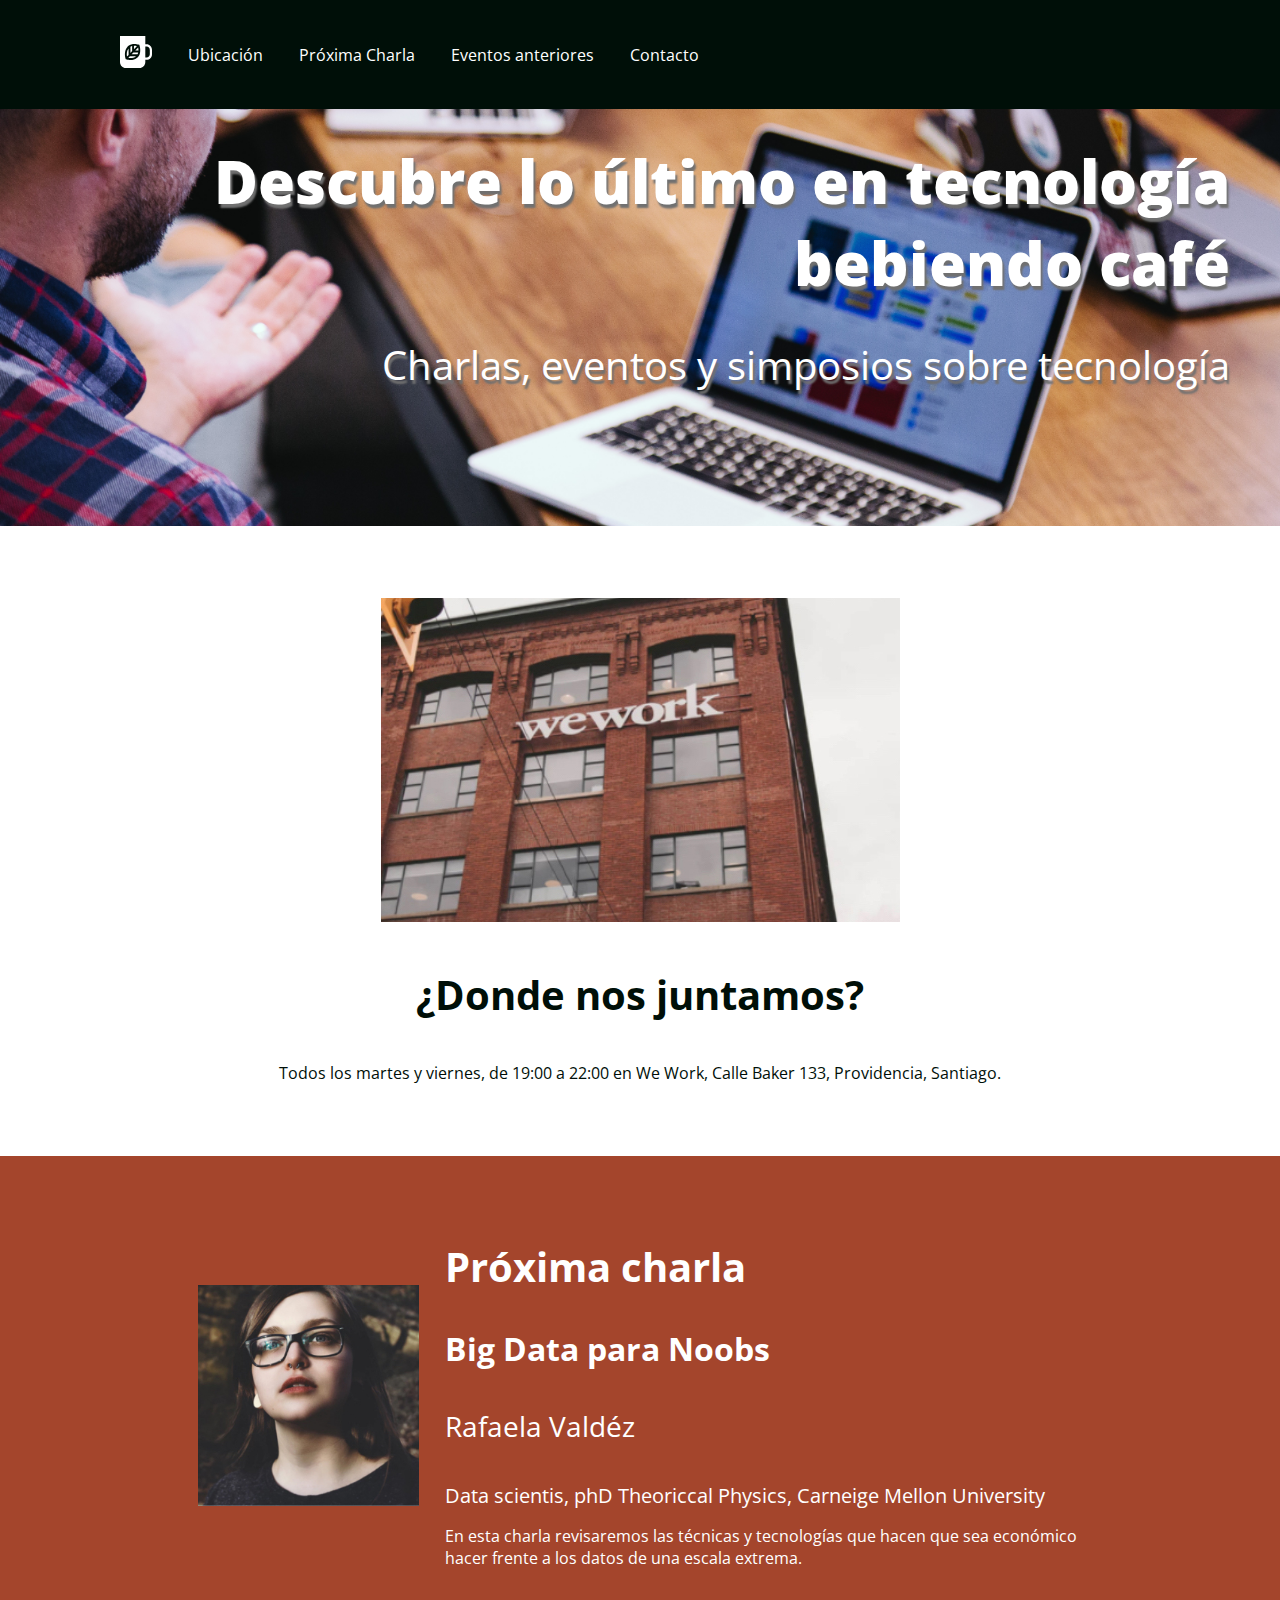
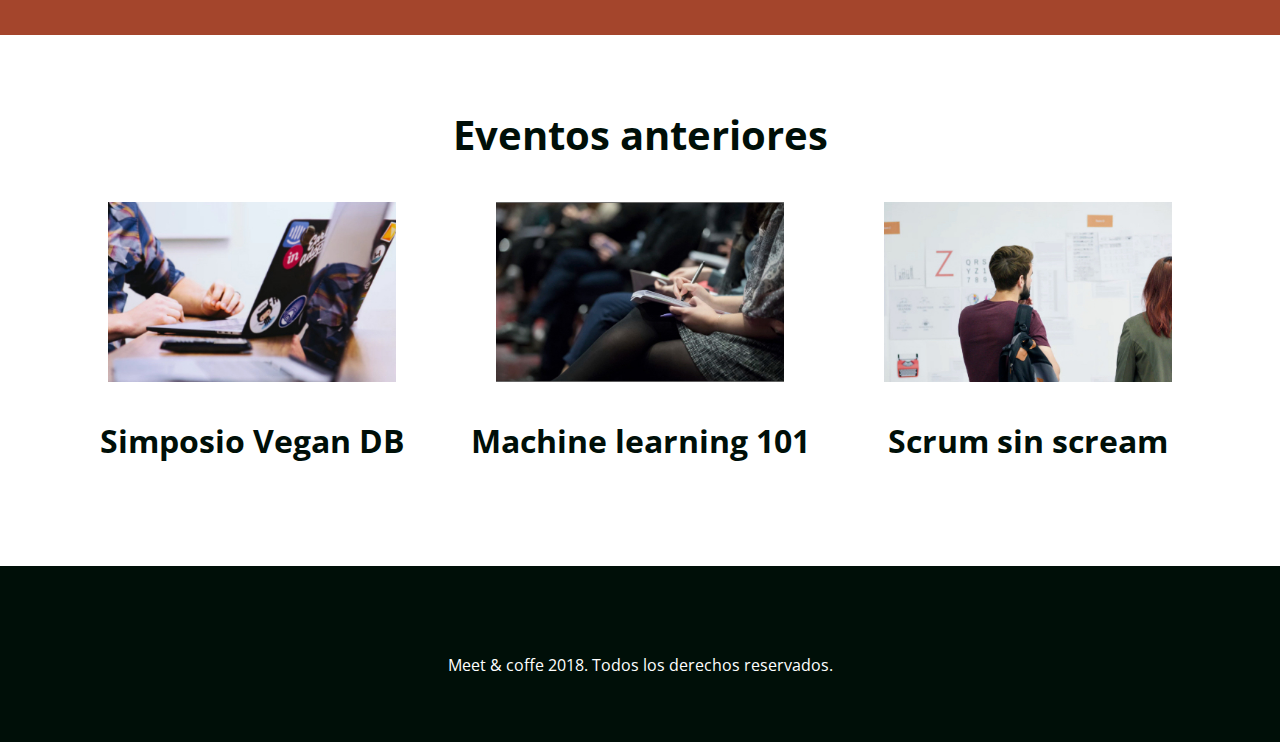
<file: index.html>
<!DOCTYPE html>
<html>

<head>
    <title>Meet & Coffee</title>
    <link rel="shortcut icon" type="image/png" href="./assets/img/favicon.png" />
    <meta charset="utf-8">
    <meta name="author" content="Dafne Godoy Herrera">
    <meta name="description" content="Comparte tus conocimientos tomando café">
    <meta name="keywords" content="charlas, eventos, simposios, tecnología, co-work">
    <link href="https://fonts.googleapis.com/css?family=Open+Sans:400,700,800" rel="stylesheet">
    <link rel="stylesheet" href="https://use.fontawesome.com/releases/v5.6.3/css/all.css"
        integrity="sha384-UHRtZLI+pbxtHCWp1t77Bi1L4ZtiqrqD80Kn4Z8NTSRyMA2Fd33n5dQ8lWUE00s/" crossorigin="anonymous">
    <link rel="stylesheet" href="./assets/css/style.css">
 
</head>

<body>
    <nav class="oscuro">
        <ul>
            <li class="icono"><a href="#inicio">
                    <svg xmlns="http://www.w3.org/2000/svg" viewBox="0 0 44 44">
                        <path
                            d="M11.8 26l-2.2 2.3c-.5-2.9-.7-7.5 2.2-11.2V26zm-.4 4.1c2.7.5 7.2.7 10.6-2.3h-8.5l-2.1 2.3zm5.3-16.2c-.8.2-1.7.5-2.4.9v8.5l2.4-2.6v-6.8zm2.5-.3v4.6l4-4.2c-1.1-.3-2.5-.5-4-.4zM16 25.2h8.1c.4-.8.7-1.7.9-2.6h-6.6L16 25.2zm28-6.1V25c0 4.3-3.3 7.8-7.4 7.8h-1.8v2.9c0 4.6-3.6 8.3-7.9 8.3h-19C3.6 44 0 40.3 0 35.7V0h34.8v11.4h1.8c4.1 0 7.4 3.5 7.4 7.7zm-16.2.9c.1-2.6-.4-5-.8-6.4-.2-.9-.4-1.4-.4-1.4s-.5-.2-1.4-.4c-1.4-.4-3.6-.9-6.1-.8-.8 0-1.7.1-2.5.3-.8.2-1.6.4-2.4.7-.9.4-1.7.8-2.5 1.5-.6.5-1.1 1-1.6 1.6-4.5 5.4-3.4 12.5-2.6 15.5.2.9.4 1.4.4 1.4s.5.2 1.4.4c2.8.8 9.6 2 14.7-2.7.6-.5 1.1-1.1 1.5-1.7.6-.8 1-1.7 1.4-2.6.3-.8.5-1.7.7-2.6.1-1.1.2-1.9.2-2.8zm13.2-.9c0-2.6-2-4.6-4.4-4.6h-1.8v15.1h1.8c2.4 0 4.4-2.1 4.4-4.6v-5.9zM21 20h4.4c0-1.6-.1-3-.4-4.2L21 20z" />
                    </svg>
                </a></li>
            <li><a href="#ubicacion">Ubicación</a></li>
            <li><a href="#proxima-charla">Próxima Charla</a> </li>
            <li><a href="#eventos">Eventos anteriores</a></li>
            <li><a href="#contacto">Contacto</a></li>
        </ul>
    </nav>
    <header id="inicio" class="hero-section">
        <h1>Descubre lo último en tecnología bebiendo café</h1>
        <h2 class="subtitulo">Charlas, eventos y simposios sobre tecnología</h2>
    </header>
    <section id="ubicacion">
        <img src="assets/img/we-work.jpg" alt="We work location">
        <h2>¿Donde nos juntamos?</h2>
        <p>Todos los martes y viernes, de 19:00 a 22:00 en We Work, Calle Baker 133, Providencia,
            Santiago.</p>
    </section>
    <section id="proxima-charla" class="sweet-brown">
        <div class="centrado">
            <img src="assets/img/speaker.jpg" alt="speaker" class="charla-speaker">
            <div class="charla-texto">
                <h2>Próxima charla</h2>
                <h3>Big Data para Noobs</h3>
                <h4>Rafaela Valdéz</h4>
                <h5>Data scientis, phD Theoriccal Physics, Carneige Mellon University</h5>
                <p>En esta charla revisaremos las técnicas y tecnologías que hacen que sea económico hacer
                    frente a los datos de una escala extrema.</p>
            </div>
        </div>
    </section>
    <section id="eventos">
        <h2>Eventos anteriores</h2>
        <article class="evento">
            <a href="./evento01.html"> <img src="assets/img/simposio-vegan.jpg" alt="Events simposio vegan">
            </a>
            <a id="simposio" href="./evento01.html">
                <h3>Simposio Vegan DB</h3>
            </a>
        </article>
        <article class="evento">
            <img src="assets/img/machine-learning.jpg" alt="machine-learning">
            <h3>Machine learning 101</h3>
        </article>
        <article class="evento">
            <img src="assets/img/scrum-sin-scream.jpg" alt="scrum-sin-scream">
            <h3>Scrum sin scream</h3>
        </article>
    </section>
    <footer id="contacto" class="oscuro">
        <a href="https://github.com"><i class="fab fa-github-square fa-5x"></i></a>
        <a href="https://twitter.com"><i class="fab fa-twitter-square fa-5x"></i></a>
        <a href="https://www.linkedin.com"><i class="fab fa-linkedin fa-5x"></i></a>
        <p>Meet & coffe 2018. Todos los derechos reservados.</p>
    </footer>
</body>

</html>
</file>
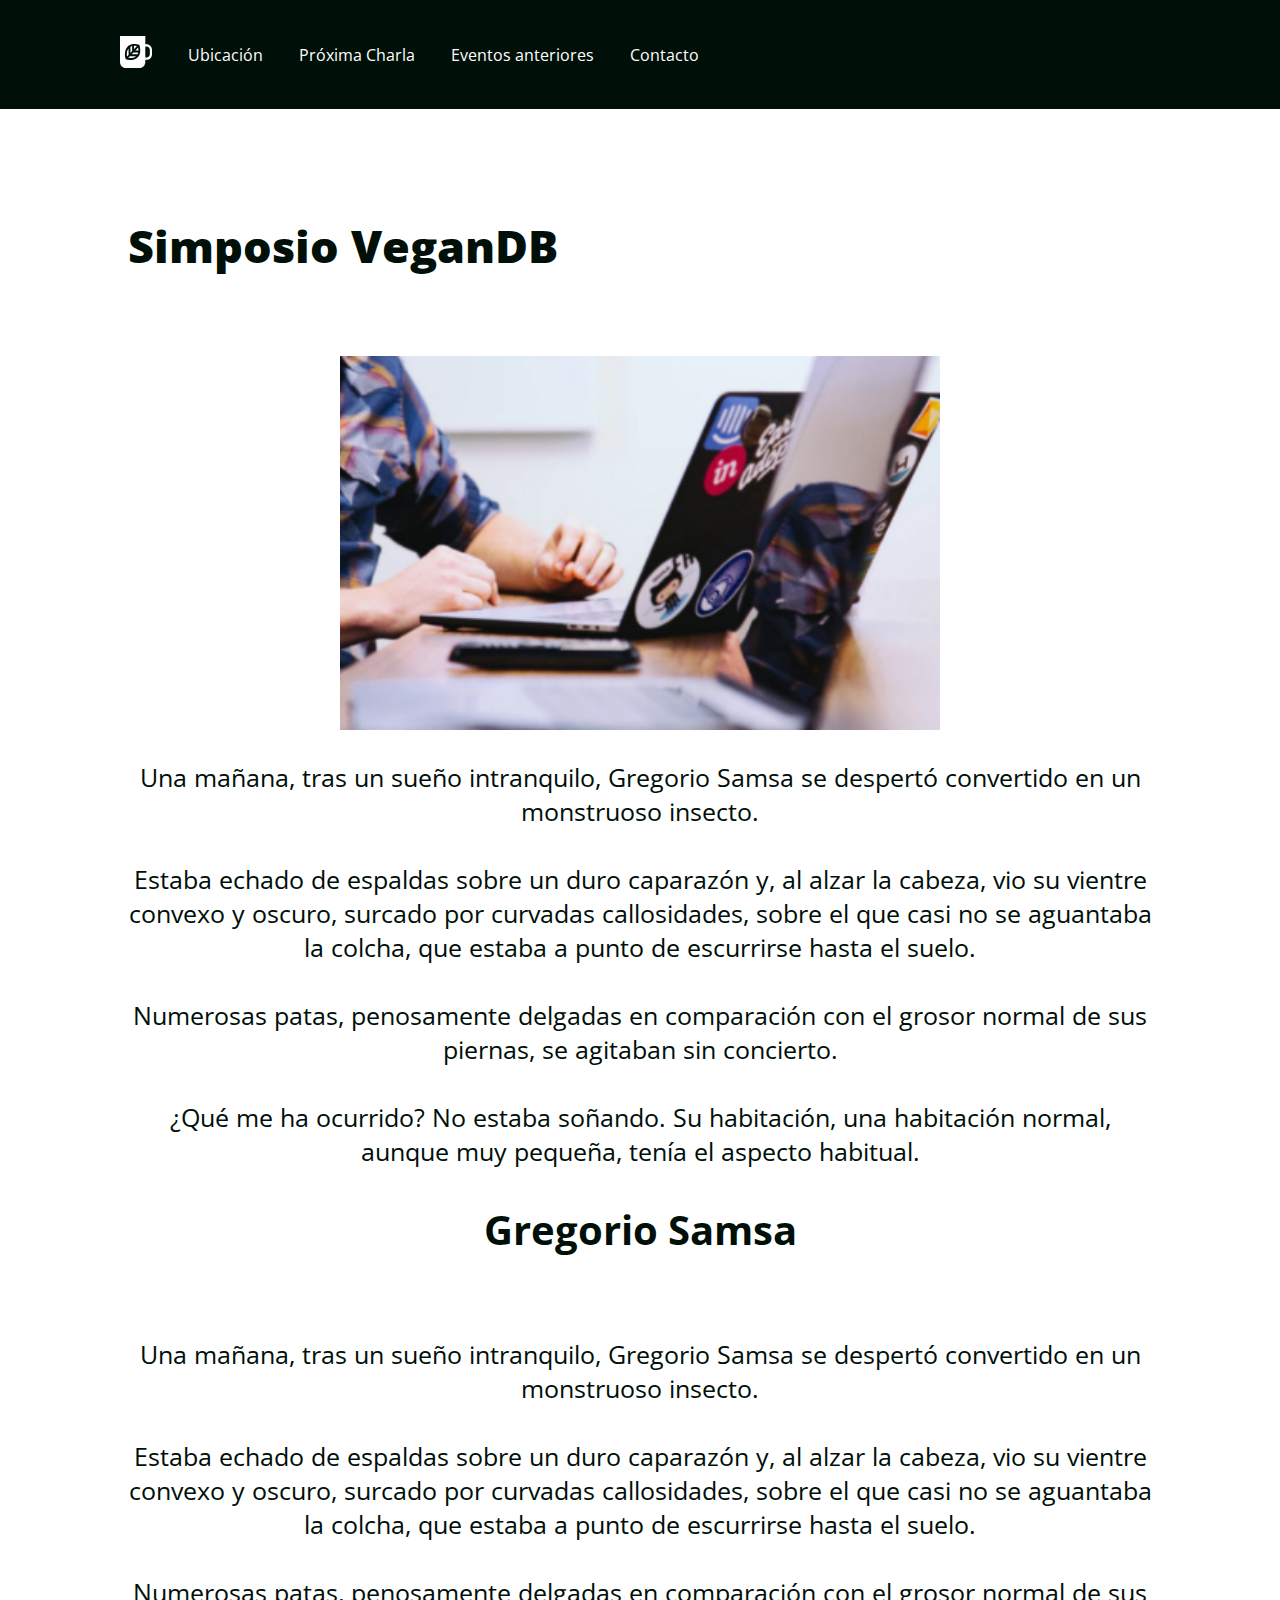
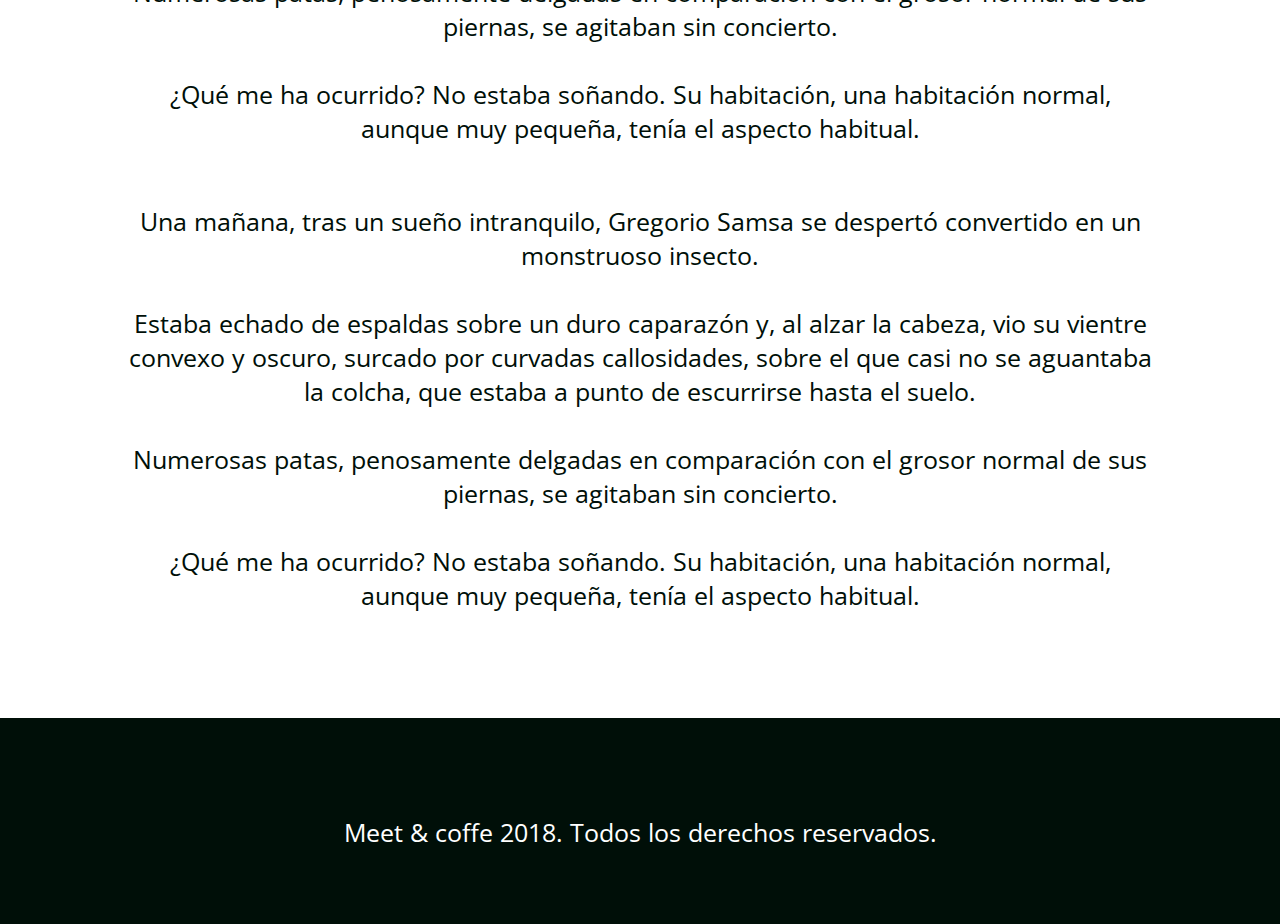
<file: evento01.html>
<!DOCTYPE html>
<html lang="es">

<head>

    <link rel="shortcut icon" type="image/png" href="./assets/img/favicon.png" />
    <meta charset="UTF-8">
    <meta name="viewport" content="width=device-width, initial-scale=1.0">
    <link href="https://fonts.googleapis.com/css?family=Open+Sans:400,700,800" rel="stylesheet">
    <link rel="stylesheet" href="https://use.fontawesome.com/releases/v5.6.3/css/all.css"
        integrity="sha384-UHRtZLI+pbxtHCWp1t77Bi1L4ZtiqrqD80Kn4Z8NTSRyMA2Fd33n5dQ8lWUE00s/" crossorigin="anonymous">
    <link rel="stylesheet" href="./assets/css/evento01.css">

    <title>Simposio VeganDB</title>
</head>

<body>

    <!-- barra navbar -->
    <nav class="oscuro">
        <ul>
            <li class="icono"><a href="/index.html">
                    <svg xmlns="http://www.w3.org/2000/svg" viewBox="0 0 44 44">
                        <path
                            d="M11.8 26l-2.2 2.3c-.5-2.9-.7-7.5 2.2-11.2V26zm-.4 4.1c2.7.5 7.2.7 10.6-2.3h-8.5l-2.1 2.3zm5.3-16.2c-.8.2-1.7.5-2.4.9v8.5l2.4-2.6v-6.8zm2.5-.3v4.6l4-4.2c-1.1-.3-2.5-.5-4-.4zM16 25.2h8.1c.4-.8.7-1.7.9-2.6h-6.6L16 25.2zm28-6.1V25c0 4.3-3.3 7.8-7.4 7.8h-1.8v2.9c0 4.6-3.6 8.3-7.9 8.3h-19C3.6 44 0 40.3 0 35.7V0h34.8v11.4h1.8c4.1 0 7.4 3.5 7.4 7.7zm-16.2.9c.1-2.6-.4-5-.8-6.4-.2-.9-.4-1.4-.4-1.4s-.5-.2-1.4-.4c-1.4-.4-3.6-.9-6.1-.8-.8 0-1.7.1-2.5.3-.8.2-1.6.4-2.4.7-.9.4-1.7.8-2.5 1.5-.6.5-1.1 1-1.6 1.6-4.5 5.4-3.4 12.5-2.6 15.5.2.9.4 1.4.4 1.4s.5.2 1.4.4c2.8.8 9.6 2 14.7-2.7.6-.5 1.1-1.1 1.5-1.7.6-.8 1-1.7 1.4-2.6.3-.8.5-1.7.7-2.6.1-1.1.2-1.9.2-2.8zm13.2-.9c0-2.6-2-4.6-4.4-4.6h-1.8v15.1h1.8c2.4 0 4.4-2.1 4.4-4.6v-5.9zM21 20h4.4c0-1.6-.1-3-.4-4.2L21 20z" />
                    </svg>
                </a></li>
            <li><a href="/index.html#ubicacion">Ubicación</a></li>
            <li><a href="/index.html#proxima-charla">Próxima Charla</a> </li>
            <li><a href="/index.html#eventos">Eventos anteriores</a></li>
            <li><a href="/index.html#contacto">Contacto</a></li>
        </ul>
    </nav>

    <div class="contenido">
        <!-- Main -->
        <main>
            <h1 class="titulosimposio"> Simposio VeganDB</h1>
            <img src="./assets/img/simposio-vegan.jpg" alt="imagen simposio" class="imgSimposio">
            <p>Una mañana, tras un sueño intranquilo, Gregorio Samsa se despertó convertido en un monstruoso insecto.
                <br> <br>
                Estaba echado de espaldas sobre un duro caparazón y, al alzar la cabeza, vio su vientre convexo y
                oscuro, surcado por curvadas callosidades, sobre el que casi no se aguantaba la colcha, que estaba a
                punto de escurrirse hasta el suelo. <br> <br>
                Numerosas patas, penosamente delgadas en comparación con el grosor
                normal de sus piernas, se agitaban sin concierto. <br> <br> ¿Qué me ha ocurrido? No estaba soñando. Su
                habitación,
                una habitación normal, aunque muy pequeña, tenía el aspecto habitual. <br>
            </p>

            <h2>Gregorio Samsa </h2> <br>
            <p>Una mañana, tras un sueño intranquilo, Gregorio Samsa se despertó convertido en un monstruoso insecto.
                <br> <br>
                Estaba echado de espaldas sobre un duro caparazón y, al alzar la cabeza, vio su vientre convexo y
                oscuro, surcado por curvadas callosidades, sobre el que casi no se aguantaba la colcha, que estaba a
                punto de escurrirse hasta el suelo. <br> <br> Numerosas patas, penosamente delgadas en comparación con
                el grosor
                normal de sus piernas, se agitaban sin concierto. <br> <br> ¿Qué me ha ocurrido? No estaba soñando. Su
                habitación,
                una habitación normal, aunque muy pequeña, tenía el aspecto habitual. <br><br>
            </p>
            <p>Una mañana, tras un sueño intranquilo, Gregorio Samsa se despertó convertido en un monstruoso insecto.
                <br> <br>
                Estaba echado de espaldas sobre un duro caparazón y, al alzar la cabeza, vio su vientre convexo y
                oscuro, surcado por curvadas callosidades, sobre el que casi no se aguantaba la colcha, que estaba a
                punto de escurrirse hasta el suelo. <br> <br> Numerosas patas, penosamente delgadas en comparación con
                el grosor
                normal de sus piernas, se agitaban sin concierto. <br> <br> ¿Qué me ha ocurrido? No estaba soñando. Su
                habitación,
                una habitación normal, aunque muy pequeña, tenía el aspecto habitual. <br><br>
            </p>
    </div>

    </main>

    <!-- Footer -->
    <footer id="contacto" class="oscuro">
        <a href="https://github.com"><i class="fab fa-github-square fa-5x"></i></a>
        <a href="https://twitter.com"><i class="fab fa-twitter-square fa-5x"></i></a>
        <a href="https://www.linkedin.com"><i class="fab fa-linkedin fa-5x"></i></a>
        <p>Meet & coffe 2018. Todos los derechos reservados.</p>
    </footer>
</body>

</html>
</file>
<file: assets/css/style.css>
body {
    box-sizing: border-box;
    text-align: center;
    color: #000f08;
    margin: 0;
    font-family: 'Open Sans', sans-serif;
}

h1 {
    font-weight: 800;
    font-size: 3.75em;
    margin-bottom: 0.25em;
}

h2 {
    font-weight: 700;
    font-size: 2.5em;
}

h3 {
    font-size: 2em;
}

h4 {
    font-size: 1.75em;
}

h5 {
    font-size: 1.25em;
}

.subtitulo,
h4,
h5 {
    font-weight: 400;
}

#ubicacion h2 {
    margin: 1em auto;
}

.sweet-brown h3,
.sweet-brown h5 {
    margin-bottom: 0.5em;
}

#eventos h2 {
    margin-bottom: 1em;
}

#eventos h3 {
    margin: 1em auto;
}

.oscuro {
    background: #000f08;
    color: #ffffff;
}

.oscuro a {
    color: #ffffff;
    text-decoration: none;
}

.sweet-brown {
    text-align: left;
    background: #a4452c;
    color: #ffffff;
    padding: 3.125rem;
    white-space: nowrap;
}

.hero-section {
    text-align: right;
    background-image: url('../img/bg-hero.png');
    background-repeat: no-repeat;
    background-size: cover;
    color: #ffffff;
    text-shadow: 0.125em 0.25em 0.125em #707070;
    padding: 6.25rem 3.125rem;
}

section,
footer {
    margin-top: 4.5rem;
}

footer {
    padding: 3.125rem;
}

.centrado {
    width: 75%;
    margin: 0 auto;
}

.charla-speaker,
.charla-texto,
.evento {
    display: inline-block;
}

.charla-speaker {
    width: 25%;
    vertical-align: middle;
}

.charla-texto {
    width: 72.5%;
    vertical-align: middle;
    margin-left: 2.5%;
    white-space: normal;
}

.evento {
    width: 30%;
}

.evento img {
    width: 75%;
}

nav {
    text-align: left;
    padding: 1.25rem 4rem;
    position: fixed;
    width: 100vw;
}

nav ul {
    list-style-type: none;
}

nav ul li {
    display: inline-block;
    margin: 0 1em;
    vertical-align: middle;
}

.icono {
    width: 2rem;
}

.icono svg {
    fill: #ffffff;
}

footer i {
    margin: 0 0.25em 0.5em 0.25em;
}

#simposio {
    color: #000f08;
    text-decoration: none;
}
</file>
<file: assets/css/evento01.css>
body {
    text-align: center;
    color: #000f08;
    margin: 0;
    font-family: 'Open Sans', sans-serif;
    box-sizing: border-box;
}

h1 {
    font-weight: 800;
    font-size: 3.75em;
    margin-bottom: 0.25em;
}

h2 {
    font-weight: 700;
    font-size: 2.5em;
}

h3 {
    font-size: 2em;
}

h4 {
    font-size: 1.75em;
}

h5 {
    font-size: 1.25em;
}

.subtitulo,
h4,
h5 {
    font-weight: 400;
}

#ubicacion h2 {
    margin: 1em auto;
}

.sweet-brown h3,
.sweet-brown h5 {
    margin-bottom: 0.5em;
}

#eventos h2 {
    margin-bottom: 1em;
}

#eventos h3 {
    margin: 1em auto;
}

.oscuro {
    background: #000f08;
    color: #ffffff;
}

.oscuro a {
    color: #ffffff;
    text-decoration: none;
}

.sweet-brown {
    text-align: left;
    background: #a4452c;
    color: #ffffff;
    padding: 3.125rem;
    white-space: nowrap;
}

.hero-section {
    text-align: right;
    background-image: url('../img/bg-hero.png');
    background-repeat: no-repeat;
    background-size: cover;
    color: #ffffff;
    text-shadow: 0.125em 0.25em 0.125em #707070;
    padding: 6.25rem 3.125rem;
}

section,
footer {
    margin-top: 4.5rem;
}

footer {
    padding: 3.125rem;
}

.centrado {
    width: 75%;
    margin: 0 auto;
}

.charla-speaker,
.charla-texto,
.evento {
    display: inline-block;
}

.charla-speaker {
    width: 25%;
    vertical-align: middle;
}

.charla-texto {
    width: 72.5%;
    vertical-align: middle;
    margin-left: 2.5%;
    white-space: normal;
}

.evento {
    width: 30%;
}

.evento img {
    width: 75%;
}

nav {
    text-align: left;
    padding: 1.25rem 4rem;
}

nav ul {
    list-style-type: none;
}

nav ul li {
    display: inline-block;
    margin: 0 1em;
    vertical-align: middle;
}

.icono {
    width: 2rem;
}

.icono svg {
    fill: #ffffff;
}

footer i {
    margin: 0 0.25em 0.5em 0.25em;
}

#simposio {
    color: #000f08;
    text-decoration: none;
}

.titulosimposio {
    font-size: 45px;
    margin-top: 106px;
    text-align: left;
    margin-bottom: 80px;
}


p {
    font-size: 25px;
}

.contenido {
    text-align: center;
    margin-left: 10vw;
    margin-right: 10vw;
}


.imgSimposio {
    width: 600px;
}

@media (max-width: 700px) {
    .imgSimposio {
        width: 100%;
        height: 100%;
        object-fit: cover;
    }
}
</file>
